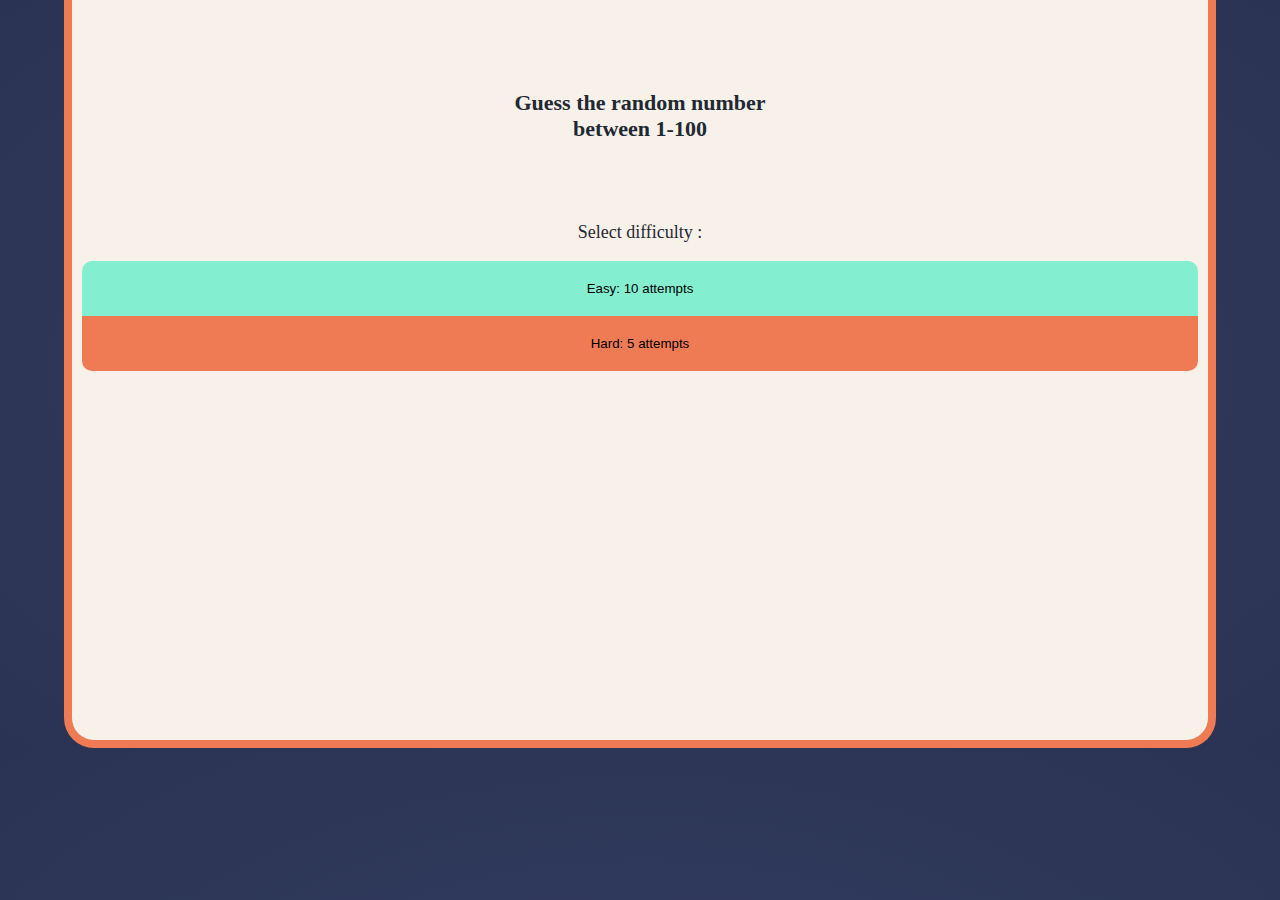
<file: guess_the_number/index.html>
<!DOCTYPE html>
<html lang="en">

<head>
    <meta charset="UTF-8">
    <meta http-equiv="X-UA-Compatible" content="IE=edge">
    <meta name="viewport" content="width=device-width, initial-scale=1.0">
    <link rel="stylesheet" href="styles.css">
    <title>Guess the Number</title>

</head>

<body onload="init()">
    <main>
        <div id="welcomeScreen">
            <h2> Guess the random number <br> between 1-100</h2>
            <section>
                <p>Select difficulty :</p>
                <div class="button-wrapper">
                    <button onclick="easyMode()">Easy: 10 attempts</button>
                    <button onclick="hardMode()">Hard: 5 attempts</button>
                </div>
            </section>
        </div>
        <div id="gameArea">
            <button id="newGameButton" onclick="newGame()">New Game</button>
            <section>
                <h3 id="textOutput">Your Guess:</h3>
                <input type="number" id="inputBox" min="1" max="100" onchange="compareGuess()" />
            </section>
            <section>
                <p>Current Range:</p>
                <span id="rangeOutput">1 - 100</span>
                <div id="range">
                    <span id="low"></span>
                    <span id="space"></span>
                    <span id="high"></span>
                </div>
            </section>
            <section class="stats">
                <div class="info">
                    <p>Number of previous attempts:</p>
                    <span id="attempts">0</span>
                </div>
                <div class="info">
                    <p>You previous attempts:</p>
                    <span id="guesses">-</span>
                </div>
            </section>
        </div>
    </main>
    <script src="script.js"></script>
</body>

</html>
</file>
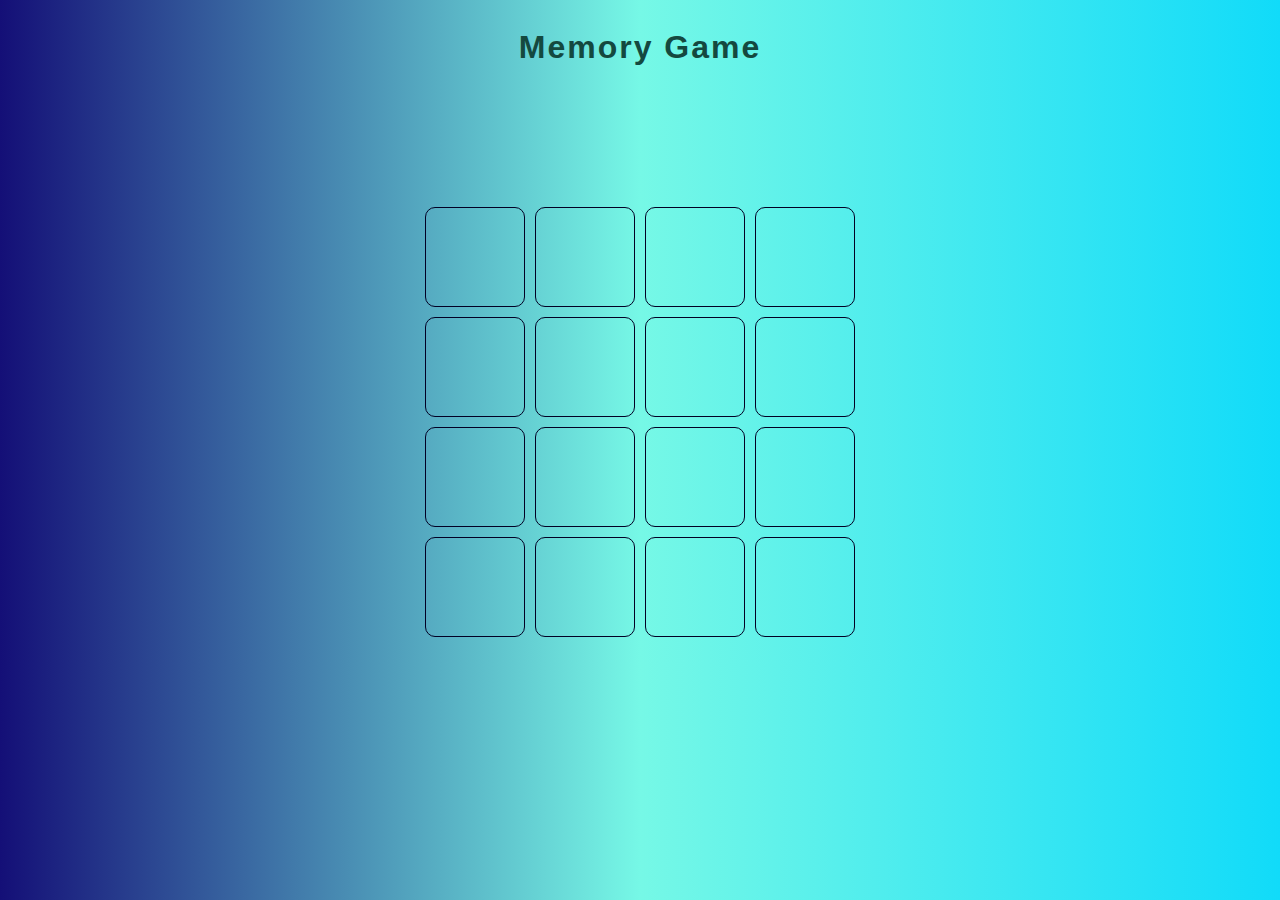
<file: memory_game/index.html>
<!DOCTYPE html>
<html lang="en">

<head>
    <meta charset="UTF-8">
    <meta http-equiv="X-UA-Compatible" content="IE=edge">
    <meta name="viewport" content="width=device-width, initial-scale=1.0">
    <title>Memory Game</title>
    <link rel="stylesheet" href="styles.css">
</head>

<body>
    <h1>Memory Game</h1>
    <p id="score">0</p>
    <button>Play Again</button>
    <ul id="squares"></ul>

    <script src="script.js"></script>
</body>

</html>
</file>
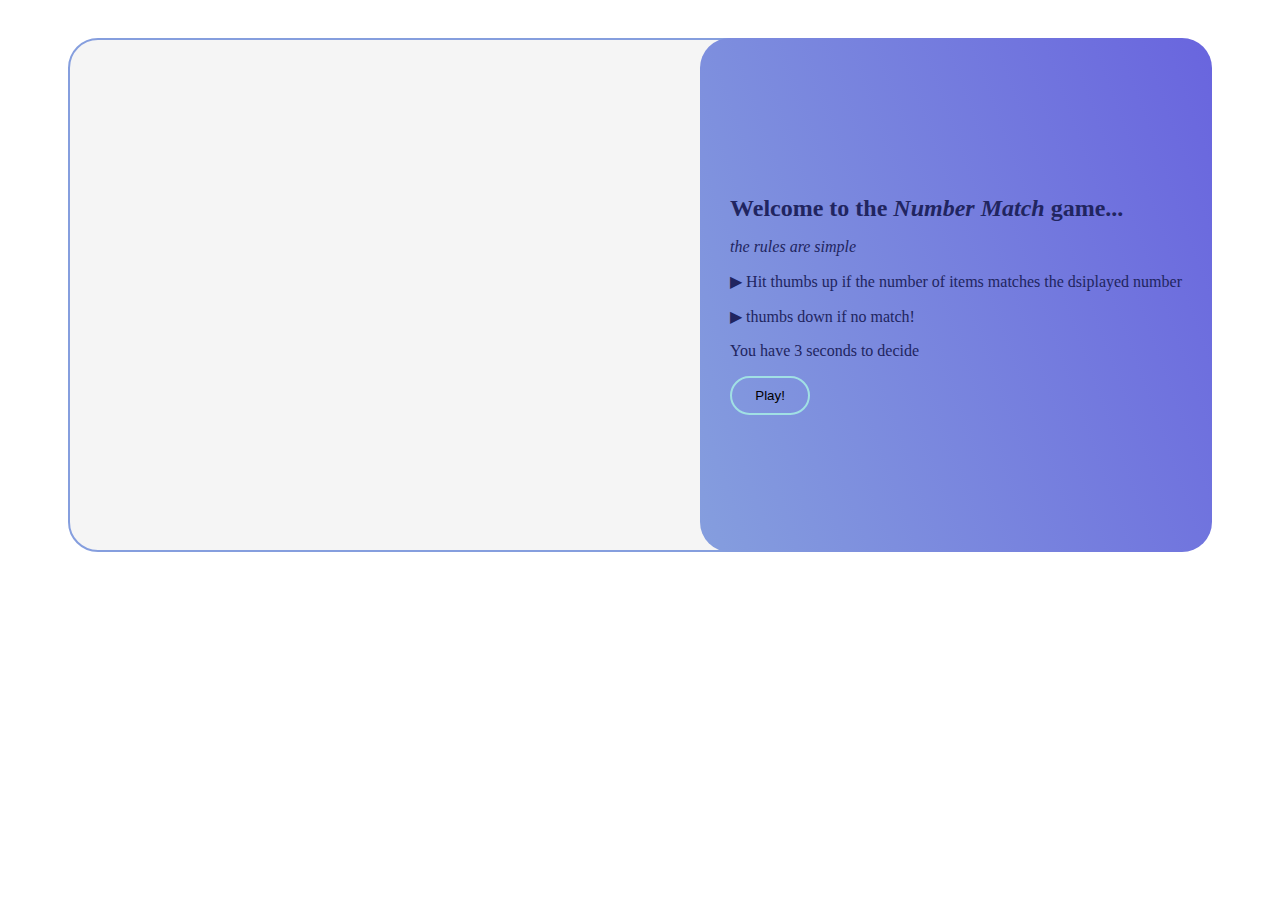
<file: number_match_game/index.html>
<!DOCTYPE html>
<html lang="en">

<head>
    <meta charset="UTF-8">
    <meta http-equiv="X-UA-Compatible" content="IE=edge">
    <meta name="viewport" content="width=device-width, initial-scale=1.0">
    <title>The Number Match Game</title>
    <link rel="stylesheet" href="styles.css">
</head>

<body>
    <main id="gameArea">

        <div class="stats">
            <div id="statsContent">
                <h3>Score <span id="currentScore"></span><span id="totalAvailable"> /20</span></h3>
                <p class="items">
                    <span id="number"></span><span id="itemName"></span>
                </p>
                <div class="matchButtons">
                    <button onlick="match()">&#10003;</button>
                    <button onclick="noMatch()">&#10007;</button>
                </div>

            </div>
        </div>
        <div class="imageArea">
            <h3 id="message"></h3>
            <div id="startScreen">
                <h1>Welcome to the <em>Number Match</em> game...</h1>
                <em class="space-y">the rules are simple</em>
                <p class="space-y">&#9654; Hit thumbs up if the number of items matches the dsiplayed number</p>
                <p class="space-y">&#9654; thumbs down if no match!</p>
                <p class="space-y">You have <span id="timeSetting"></span> seconds to decide</p>
                <button id="playButton" onclick="play()">Play!</button>
            </div>
            <div id="imageContainer"></div>
        </div>
    </main>
    <script src="script.js"></script>
</body>

</html>
</file>
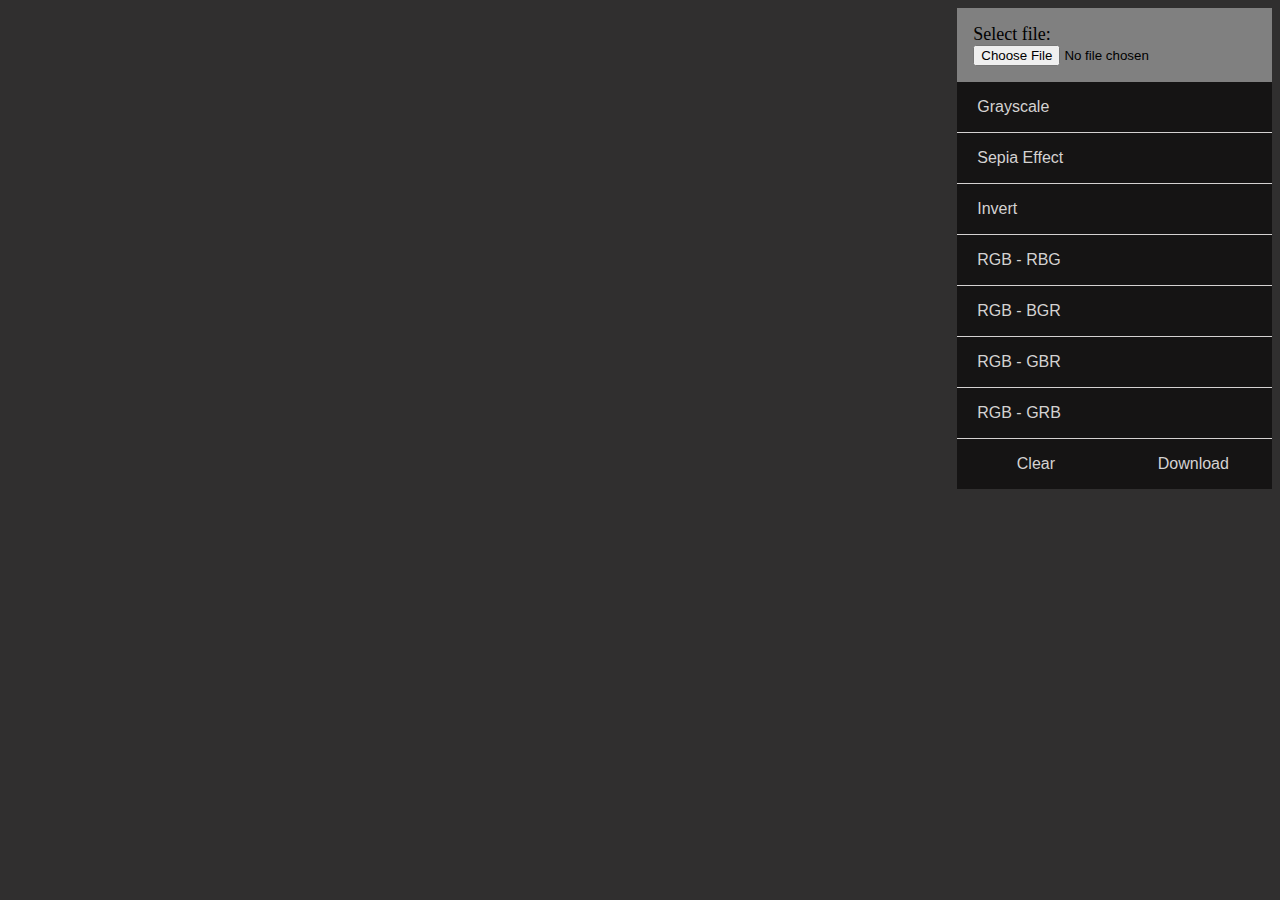
<file: photo_effects_app/index.html>
<!DOCTYPE html>
<html lang="en">

<head>
    <meta charset="UTF-8">
    <meta http-equiv="X-UA-Compatible" content="IE=edge">
    <meta name="viewport" content="width=device-width, initial-scale=1.0">
    <title>Photo Effects App</title>
    <link rel="stylesheet" href="styles.css">
</head>

<body>
    <main>

        <canvas id="canvas"></canvas>
    </main>
    <aside>
        <div class="inputWrapper">
            <label for="uploader">Select file:</label>
            <input type="file" id="uploader">
        </div>
        <div class="effects">
            <button>Grayscale</button>
            <button>Sepia Effect</button>
            <button>Invert</button>
            <button>RGB - RBG</button>
            <button>RGB - BGR</button>
            <button>RGB - GBR</button>
            <button>RGB - GRB</button>
        </div>
        <div class="controls">
            <button>Clear</button>
            <button>Download</button>
        </div>
    </aside>
    <script src="script.js"></script>
</body>

</html>
</file>
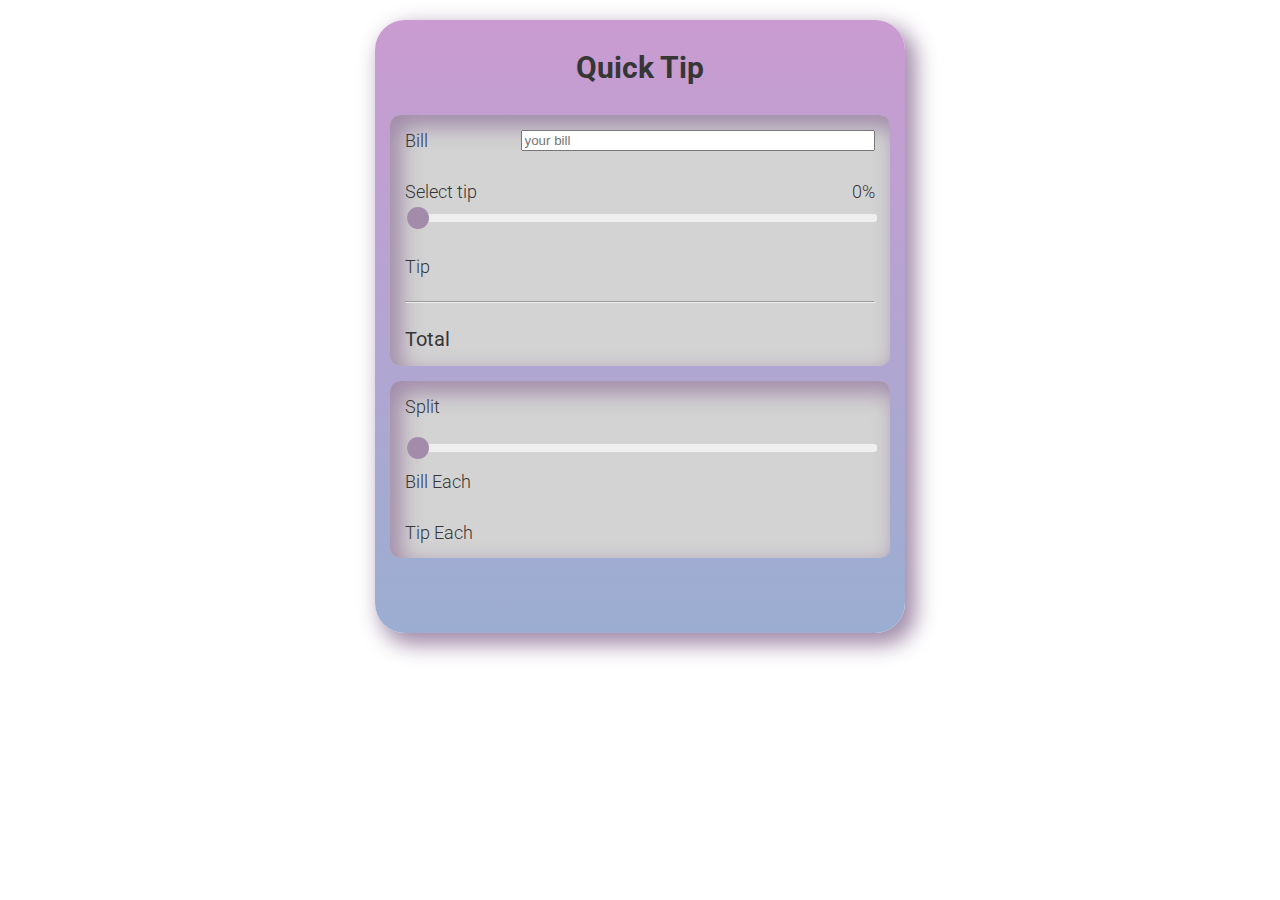
<file: quick tip/index.html>
<!DOCTYPE html>
<html lang="en">

<head>
    <meta charset="UTF-8">
    <meta http-equiv="X-UA-Compatible" content="IE=edge">
    <meta name="viewport" content="width=device-width, initial-scale=1.0">
    <title>Quick Tip</title>
    <link rel="preconnect" href="https://fonts.googleapis.com">
    <link rel="preconnect" href="https://fonts.gstatic.com" crossorigin>
    <link href="https://fonts.googleapis.com/css2?family=Roboto:wght@300;500;700&display=swap" rel="stylesheet">
    <link rel="stylesheet" href="styles.css">
</head>

<body>
    <main id="container">
        <h1>Quick Tip</h1>
        <section>
            <div class="bill">
                <label for="yourbill">Bill</label>
                <input type="number" placeholder="your bill" id="yourBill"></input>
            </div>
            <div>
                <div class="space-between">
                    <label for="tipinput">Select tip</label>
                    <span id="tipPercent">0%</span>
                </div>
                <input type="range" value="0" id="tipInput" class="range" />
            </div>
            <div class="space-between">
                <span>Tip</span>
                <span id="tipValue"></span>
            </div>
            <hr>
            <div class="space-between total">
                <span>Total</span>
                <span id="totalWithTip"></span>
            </div>
        </section>
        <section>
            <div class="space-between">
                <label for="splitInput">Split</label>
                <span id="splitValue"></span>
            </div>
            <input type="range" min="1" max="10" value="1" id="splitInput" class="range" />
            <div class="space-between">
                <span>Bill Each</span>
                <span id="billEach"></span>
            </div>
            <div class="space-between">
                <span>Tip Each</span>
                <span id="tipEach"></span>
            </div>
        </section>
    </main>
    <script src="script.js">


    </script>
</body>

</html>
</file>
<file: guess_the_number/styles.css>
:root {
    --green: #83efd0;
    --red: #ef7b54;
    --background: #f8f1e9;
    --gradient-1: #343e63;
    --gradient-2: #2a3352;
}

html {
    font-size: 10px;
    font-weight: 300;
}

body {
    width: 90vw;
    margin: 0 auto;
    background: radial-gradient(var(--gradient-1), var(--gradient-2));

}

main {
    text-align: center;
    background: var(--background);
    border: solid var(--red);
    border-width: 0 8px 8px 8px;
    min-height: 80vh;
    border-radius: 0 0 3rem 3rem;
    padding: 1rem;
    color: #1f2933;

}

h2 {
    font-size: 2.2rem;
    margin: 8rem 0;

}

p {
    font-size: 1.8rem;
}

.button-wrapper {
    display: flex;
    flex-direction: column;
}

button {
    border: none;
    cursor: pointer;
    background: var(--green);
    padding: 2rem;
    border-radius: 1rem 1rem 0 0;
}

button:last-child {
    background: var(--red);
    border-radius: 0 0 1rem 1rem;
}

h3 {
    font-size: 2rem;
}

input {
    border: 1px solid lightgray;
    background: transparent;
    margin: 2rem 0;
    padding: 1rem 0;
    width: 16rem;
    text-align: center;
}

#range {
    display: flex;
    background: var(--green);
    height: 50px;
    padding: 0;
    margin: 0 0 4rem 0;
}

#rangeOutput {
    font-size: 1.6rem;
}

.slots {
    text-align: left;
}

.info {
    display: flex;
    justify-content: space-between;
    align-items: center;
}

.info span {
    font-size: 1.6rem;
}

#newGameButton {
    border-radius: 0;
}


.flash {
    animation: flash 1s infinite;
}

@keyframes flash {
    0% {
        opacity: 1;
    }

    50% {
        opacity: 0.5;
    }

    100% {
        opacity: 1;
    }
}

@media (min-width: 800px) {
    body: 60vw;
}
</file>
<file: memory_game/styles.css>
/* html {
    font-size: 10px;

} */

body {
    font-family: 'Gill Sans', 'Gill Sans MT', Calibri, 'Trebuchet MS', sans-serif;
    display: flex;
    flex-direction: column;
    align-items: center;
    background: linear-gradient(90deg,
            rgb(20, 15, 119) 0%,
            rgb(118, 248, 230)50%,
            rgb(17, 219, 249)100%);
    color: rgb(20, 73, 63);
    letter-spacing: 2px;
}

#score {
    font-size: 2rem;
    font-weight: bold;
    margin: 1rem 0;

}

button {
    /* button does not inherit the font family need to specify exclusively */
    font-family: 'Gill Sans', 'Gill Sans MT', Calibri, 'Trebuchet MS', sans-serif;
    border-radius: 5px;
    border: none;
    padding: 0.5rem 1rem;
    font-size: 1rem;
    letter-spacing: 1px;
    cursor: pointer;
}

ul {
    display: grid;
    grid-template-columns: repeat(4, 100px);
    grid-template-rows: repeat(4, 100px);
    gap: 10px;
    padding: 0;
}

li {
    list-style: none;
    border: 0.5px solid rgb(2, 0, 36, 1);
    border-radius: 10px;
    cursor: pointer;

}

.shake {
    animation: shake 0.1s;
}

.pop {
    animation: pop 0.5s;
}

@keyframes shake {
    0% {
        transform: rotate(0deg);
    }

    25% {
        transform: rotate(-3deg);
    }

    50% {
        transform: rotate(0deg);
    }

    75% {
        transform: rotate(3deg);
    }

    100% {
        transform: rotate(0deg);
    }
}

@keyframes pop {
    0% {
        transform: scale(1);
    }

    50% {
        transform: scale(1.06);
    }

    100% {
        transform: scale(1);
    }
}
</file>
<file: number_match_game/styles.css>
html {
    font-size: 10px;
    color: #212560;
}

#gameArea {
    font-size: 1.6rem;
    padding: 3rem;

}

.imageArea .stats {
    min-height: 30vh;

}

.imageArea {
    background: linear-gradient(70deg, #859ede, #6965de);
    border-radius: 0 0 3rem 3rem;
    display: flex;
    flex-direction: column;
    justify-content: center;
    /* align-items: center; */
    padding: 3rem;
}

h1 {
    margin-top: 0;

    font-size: 2.4rem;
}

h3 {
    margin-top: 0;
    font-size: 2rem;
}

.items {
    font-size: 2rem;

}

button {
    width: 8rem;
    border: none;
    border-radius: 3rem;
    padding: 1rem;
    background: transparent;
    border: 2px solid #a1e0e4;
    cursor: pointer;
}

button:nth-child(2) {
    border: 2px solid rgb(241, 152, 152);
}

.stats {
    background: whitesmoke;
    border: 2px solid #859ede;
    border-radius: 3rem 3rem 0 0;
    display: flex;
    justify-content: center;
    align-items: center;
    padding: 3rem 0;
    text-align: center;
}

.sapce-y {
    margin: 3rem 0;
}

img {
    width: 100%;
    border-radius: 3rem;
}

.fade {
    animation-name: fade;
    animation-duration: 1s;
}

@keyframes fade {
    from {
        opacity: 0;
    }

    to {
        opacity: 1;
    }
}

@media all and (min-width: 600px) {
    #gameArea {
        display: flex;

    }

    .imageArea,
    .stats {
        min-height: 50vh;

    }

    .imageArea {
        border-radius: 3rem;
        transform: translate(-3rem);
    }

    .stats {
        flex: 1;
        border-radius: 3rem 0 0 3rem;
        margin-left: 3rem;
        padding-right: 3rem;
    }
}
</file>
<file: photo_effects_app/styles.css>
html {
    font-size: 10px;
}

body {
    background: rgb(48, 47, 47);
    display: flex;
    flex-direction: column;
}

main {
    flex: 3;
}

aside {
    flex: 1;
    margin-left: 0.5rem;
}

@media(min-width: 1000px) {
    body {
        flex-direction: row;
    }
}

button {
    background: rgb(21, 20, 20);
    padding: 1.6rem 0 1.6rem 2rem;
    font-size: 1.6rem;
    cursor: pointer;
    color: rgb(212, 210, 210);
    border: none;
    border-bottom: 1px solid;
    text-align: left;
}

button:hover {
    background-color: rgb(50, 47, 47);
}

.effects {
    display: flex;
    flex-direction: column;
}

.controls {
    display: flex;

}

.controls>button {
    flex: 1;
    border-bottom: none;
    text-align: center;
    padding: 1.6rem 0;
}

label {
    font-size: 1.8rem;
    padding-right: 1.6rem;
}

.inputWrapper {
    background: grey;
    padding: 1.6rem;
}

canvas {
    width: 100%;
}
</file>
<file: quick tip/styles.css>
html {
    font-size: 10px;
    color: #363636;
    font-family: 'Roboto', sans-serif;
    font-weight: 300;
}

main {
    max-width: 50rem;
    margin: 2rem auto;
    background: linear-gradient(#ca9bd1, #9baed1);
    padding: 3rem 1.5rem 6rem 1.5rem;
    border-radius: 3rem;
    box-shadow: 8px 9px 21px 3px #A28CAA;
}

h1 {
    text-align: center;
    font-size: 3rem;
    margin: 0;
    padding-bottom: 3rem;
}

section {
    background-color: lightgrey;
    font-size: 1.8rem;
    margin-bottom: 1.5rem;
    padding: 0 1.5rem;
    border-radius: 1rem;
    box-shadow: inset 8px 9px 21px 3px #A28CAA;
}

section>div {
    padding: 1.5rem 0;

}

.bill {
    display: flex;


}

.bill label {
    flex: 1;
    align-self: center;
}

.bill input {
    flex: 3;
}

input [type="number"] {
    font-family: inherit;
    background: #f4f4f5;
    font-size: 1.5rem;
    border: 1px solid lightgray;
    border-radius: 0.5rem;
    padding: 0.8rem 0 0.8rem 0.8rem;
    box-shadow: inset 2px 0 2px 0 lightgray;

}

.space-between {
    display: flex;
    justify-content: space-between;
}

.total {
    font-size: 2rem;
    font-weight: bolder;
}

.range {
    -webkit-appearance: none;
    width: 100%;
    height: 8px;
    background: #eee;
    margin-top: 1.2rem;
    border-radius: 0.3rem;
    outline-color: #A28CAA;
}

.range::-webkit-slider-thumb {
    -webkit-appearance: none;
    width: 2.2rem;
    height: 2.2rem;
    border-radius: 50%;
    background: #A28CAA;
    cursor: pointer;
}

.range::-moz-range-thumb {
    -webkit-appearance: none;
    width: 2.2rem;
    height: 2.2rem;
    border-radius: 50%;
    background: #A28CAA;
    cursor: pointer;
    border: none;
}

.range::-moz-focus-outer {
    border: 0;
}
</file>
